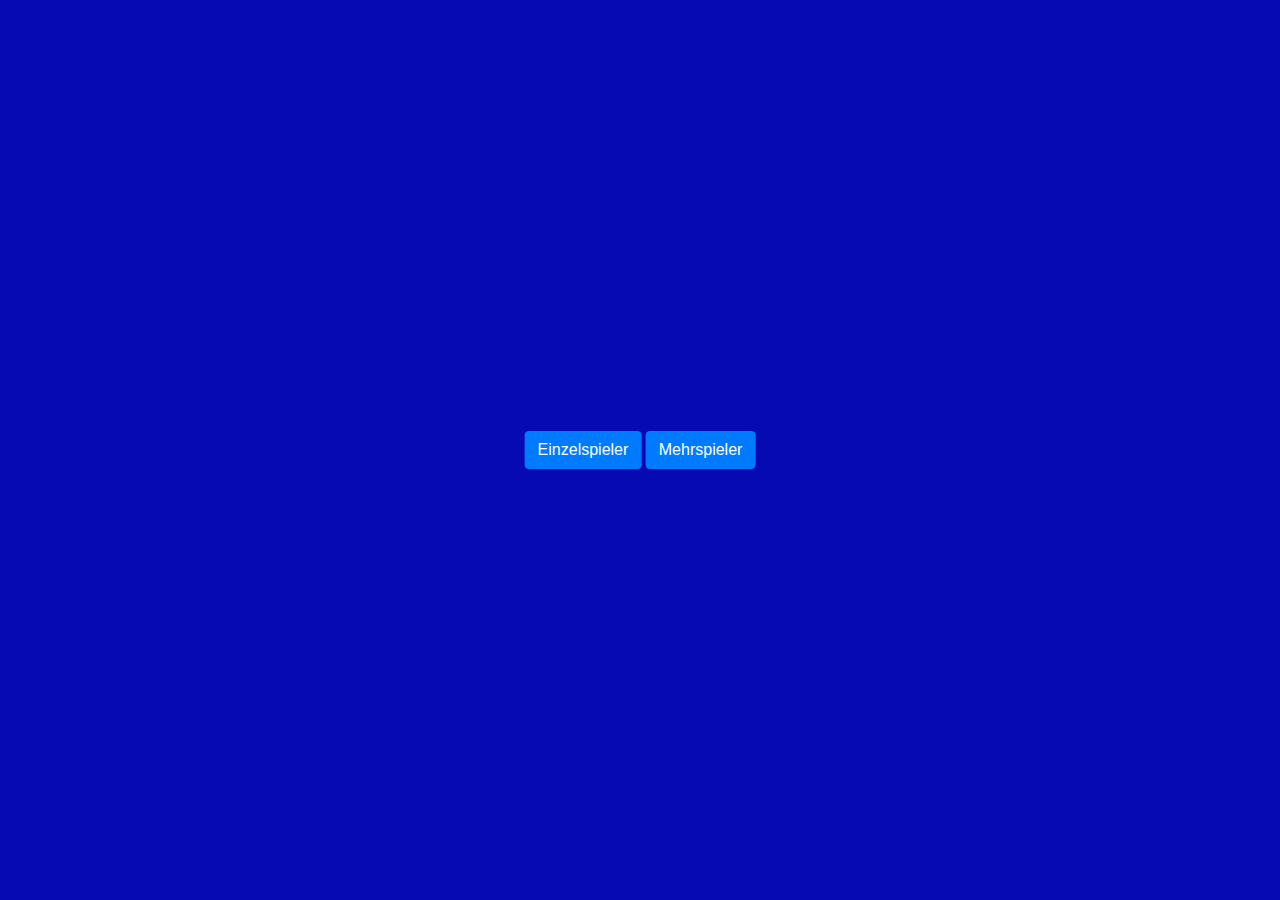
<file: index.html>
<!DOCTYPE html>
<html lang="en">

<head>
    <meta charset="UTF-8">
    <meta http-equiv="X-UA-Compatible" content="IE=edge">
    <meta name="viewport" content="width=device-width, initial-scale=1.0">
    <title>Menu</title>
    <!-- Bootstrap CSS -->
    <link rel="stylesheet" href="https://stackpath.bootstrapcdn.com/bootstrap/4.3.1/css/bootstrap.min.css" integrity="sha384-ggOyR0iXCbMQv3Xipma34MD+dH/1fQ784/j6cY/iJTQUOhcWr7x9JvoRxT2MZw1T" crossorigin="anonymous">
    <link rel="stylesheet" href="styles.css">
</head>

<body id="Index">
    <!-- Optional JavaScript -->
    <!-- jQuery first, then Popper.js, then Bootstrap JS -->
    <script src="https://code.jquery.com/jquery-3.3.1.slim.min.js" integrity="sha384-q8i/X+965DzO0rT7abK41JStQIAqVgRVzpbzo5smXKp4YfRvH+8abtTE1Pi6jizo" crossorigin="anonymous"></script>
    <script src="https://cdnjs.cloudflare.com/ajax/libs/popper.js/1.14.7/umd/popper.min.js" integrity="sha384-UO2eT0CpHqdSJQ6hJty5KVphtPhzWj9WO1clHTMGa3JDZwrnQq4sF86dIHNDz0W1" crossorigin="anonymous"></script>
    <script src="https://stackpath.bootstrapcdn.com/bootstrap/4.3.1/js/bootstrap.min.js" integrity="sha384-JjSmVgyd0p3pXB1rRibZUAYoIIy6OrQ6VrjIEaFf/nJGzIxFDsf4x0xIM+B07jRM" crossorigin="anonymous"></script>

    <div id="MenuButton">
        <button type="button" class="btn btn-primary" onClick="OpenGame(true);">Einzelspieler</button>
        <button type="button" class="btn btn-primary" onClick="OpenGame(false);">Mehrspieler</button>
    </div>
    

    <script src="scripts.js"></script>

</body>

</html>
</file>
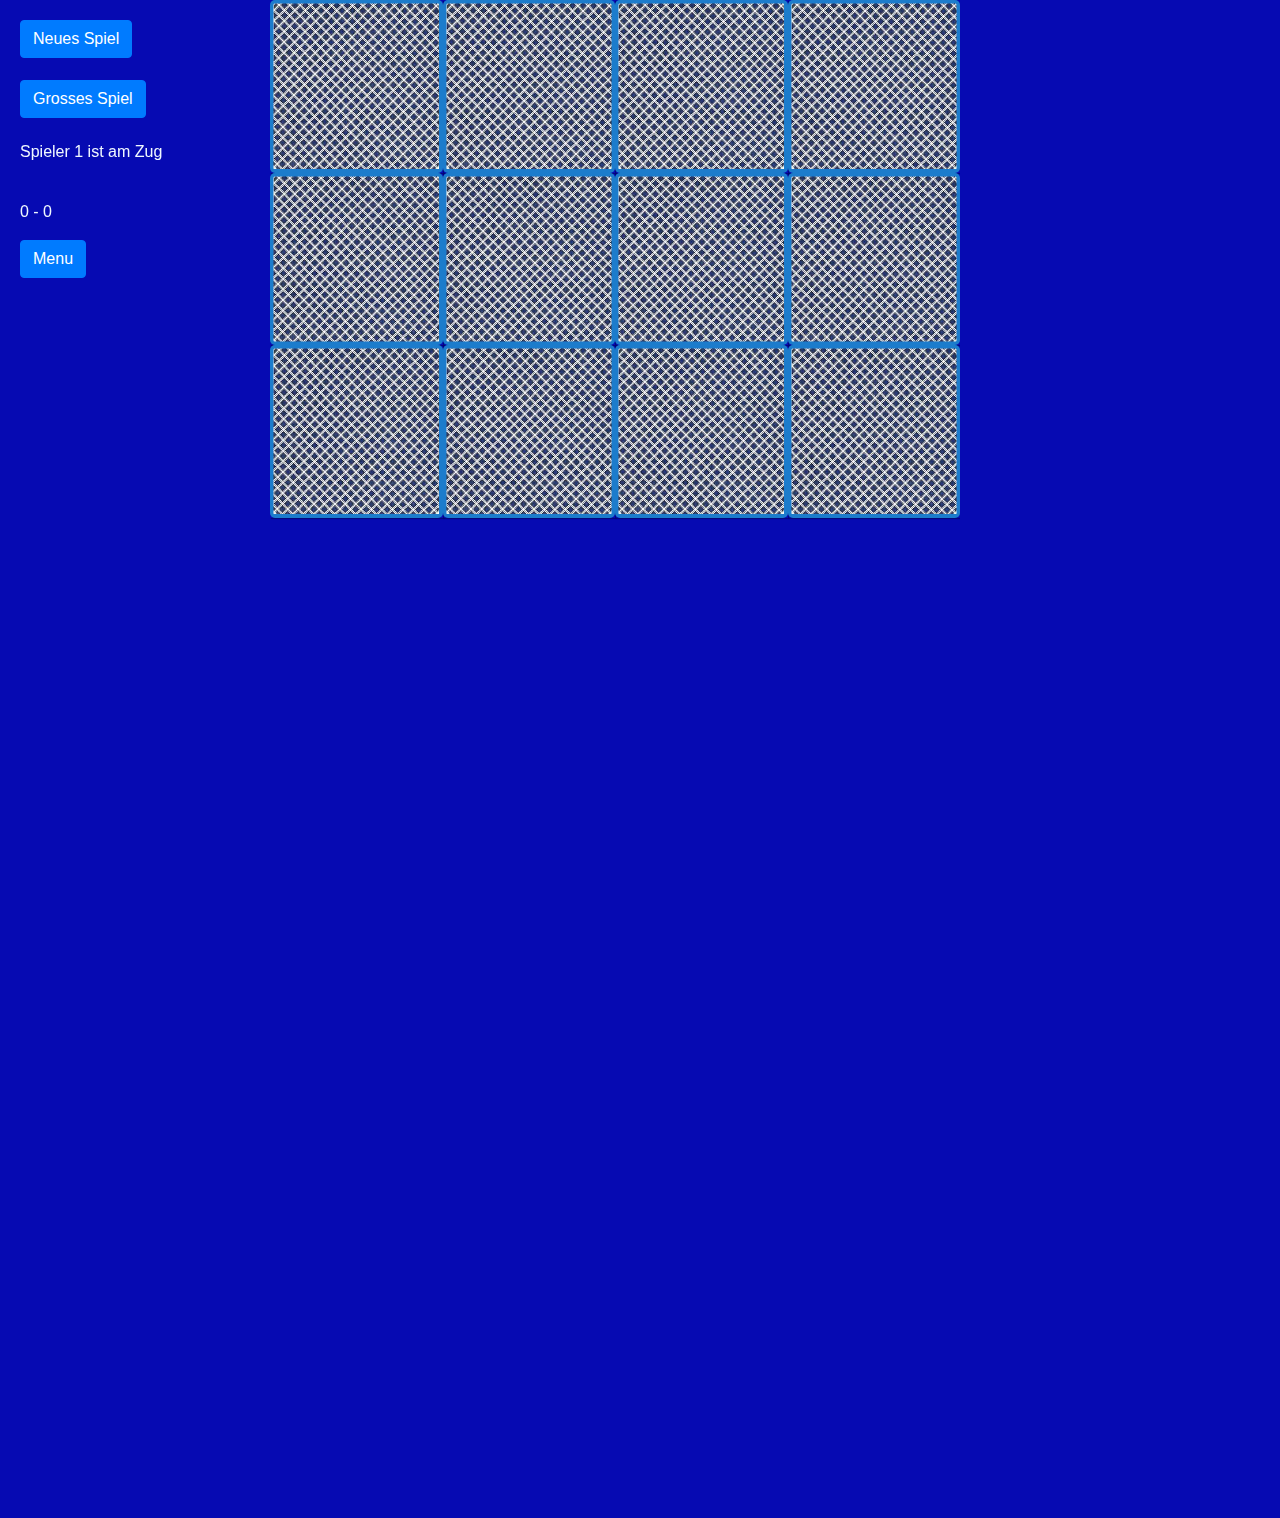
<file: Game.html>
<!DOCTYPE html>
<html lang="en">

<head>
    <meta charset="UTF-8">

    <title>Memory Game</title>

    <meta name="viewport" content="width=device-width, initial-scale=1, shrink-to-fit=no">

    <!-- Bootstrap CSS -->
    <link rel="stylesheet" href="https://stackpath.bootstrapcdn.com/bootstrap/4.3.1/css/bootstrap.min.css" integrity="sha384-ggOyR0iXCbMQv3Xipma34MD+dH/1fQ784/j6cY/iJTQUOhcWr7x9JvoRxT2MZw1T" crossorigin="anonymous">

    <link rel="stylesheet" href="styles.css">
</head>

<body class="disable-select">
    <!-- Optional JavaScript -->
    <!-- jQuery first, then Popper.js, then Bootstrap JS -->
    <script src="https://code.jquery.com/jquery-3.3.1.slim.min.js" integrity="sha384-q8i/X+965DzO0rT7abK41JStQIAqVgRVzpbzo5smXKp4YfRvH+8abtTE1Pi6jizo" crossorigin="anonymous"></script>
    <script src="https://cdnjs.cloudflare.com/ajax/libs/popper.js/1.14.7/umd/popper.min.js" integrity="sha384-UO2eT0CpHqdSJQ6hJty5KVphtPhzWj9WO1clHTMGa3JDZwrnQq4sF86dIHNDz0W1" crossorigin="anonymous"></script>
    <script src="https://stackpath.bootstrapcdn.com/bootstrap/4.3.1/js/bootstrap.min.js" integrity="sha384-JjSmVgyd0p3pXB1rRibZUAYoIIy6OrQ6VrjIEaFf/nJGzIxFDsf4x0xIM+B07jRM" crossorigin="anonymous"></script>

    <section class="memory-game" id="memory-game">
        <div class="memory-card" id="memory-card" data-framework="P1">
            <img class="front-face" src="Pictures/1.png" alt="P1" />
            <img class="back-face" src="Pictures/0.png" alt="Back" />
        </div>
        <div class="memory-card" id="memory-card" data-framework="P1">
            <img class="front-face" src="Pictures/1.png" alt="P1" />
            <img class="back-face" src="Pictures/0.png" alt="Back" />
        </div>

        <div class="memory-card" id="memory-card" data-framework="P2">
            <img class="front-face" src="Pictures/2.png" alt="P2" />
            <img class="back-face" src="Pictures/0.png" alt="Back" />
        </div>
        <div class="memory-card" id="memory-card" data-framework="P2">
            <img class="front-face" src="Pictures/2.png" alt="P2" />
            <img class="back-face" src="Pictures/0.png" alt="Back" />
        </div>

        <div class="memory-card" id="memory-card" data-framework="P3">
            <img class="front-face" src="Pictures/3.png" alt="P3" />
            <img class="back-face" src="Pictures/0.png" alt="Back" />
        </div>
        <div class="memory-card" id="memory-card" data-framework="P3">
            <img class="front-face" src="Pictures/3.png" alt="P3" />
            <img class="back-face" src="Pictures/0.png" alt="Back" />
        </div>

        <div class="memory-card" id="memory-card" data-framework="P4">
            <img class="front-face" src="Pictures/4.png" alt="P4" />
            <img class="back-face" src="Pictures/0.png" alt="Back" />
        </div>
        <div class="memory-card" id="memory-card" data-framework="P4">
            <img class="front-face" src="Pictures/4.png" alt="P4" />
            <img class="back-face" src="Pictures/0.png" alt="Back" />
        </div>

        <div class="memory-card" id="memory-card" data-framework="P5">
            <img class="front-face" src="Pictures/5.png" alt="P5" />
            <img class="back-face" src="Pictures/0.png" alt="Back" />
        </div>
        <div class="memory-card" id="memory-card" data-framework="P5">
            <img class="front-face" src="Pictures/5.png" alt="P5" />
            <img class="back-face" src="Pictures/0.png" alt="Back" />
        </div>

        <div class="memory-card" id="memory-card" data-framework="P6">
            <img class="front-face" src="Pictures/6.png" alt="P6" />
            <img class="back-face" src="Pictures/0.png" alt="Back" />
        </div>
        <div class="memory-card" id="memory-card" data-framework="P6">
            <img class="front-face" src="Pictures/6.png" alt="P6" />
            <img class="back-face" src="Pictures/0.png" alt="Back" />
        </div>

    </section>
    <section class="memory-game-big" id="memory-game-big">
        <div class="memory-card" id="memory-card" data-framework="P1">
            <img class="front-face" src="Pictures/1.png" alt="P1" />
            <img class="back-face" src="Pictures/0.png" alt="Back" />
        </div>
        <div class="memory-card" id="memory-card" data-framework="P1">
            <img class="front-face" src="Pictures/1.png" alt="P1" />
            <img class="back-face" src="Pictures/0.png" alt="Back" />
        </div>

        <div class="memory-card" id="memory-card" data-framework="P2">
            <img class="front-face" src="Pictures/2.png" alt="P2" />
            <img class="back-face" src="Pictures/0.png" alt="Back" />
        </div>
        <div class="memory-card" id="memory-card" data-framework="P2">
            <img class="front-face" src="Pictures/2.png" alt="P2" />
            <img class="back-face" src="Pictures/0.png" alt="Back" />
        </div>

        <div class="memory-card" id="memory-card" data-framework="P3">
            <img class="front-face" src="Pictures/3.png" alt="P3" />
            <img class="back-face" src="Pictures/0.png" alt="Back" />
        </div>
        <div class="memory-card" id="memory-card" data-framework="P3">
            <img class="front-face" src="Pictures/3.png" alt="P3" />
            <img class="back-face" src="Pictures/0.png" alt="Back" />
        </div>

        <div class="memory-card" id="memory-card" data-framework="P4">
            <img class="front-face" src="Pictures/4.png" alt="P4" />
            <img class="back-face" src="Pictures/0.png" alt="Back" />
        </div>
        <div class="memory-card" id="memory-card" data-framework="P4">
            <img class="front-face" src="Pictures/4.png" alt="P4" />
            <img class="back-face" src="Pictures/0.png" alt="Back" />
        </div>

        <div class="memory-card" id="memory-card" data-framework="P5">
            <img class="front-face" src="Pictures/5.png" alt="P5" />
            <img class="back-face" src="Pictures/0.png" alt="Back" />
        </div>
        <div class="memory-card" id="memory-card" data-framework="P5">
            <img class="front-face" src="Pictures/5.png" alt="P5" />
            <img class="back-face" src="Pictures/0.png" alt="Back" />
        </div>

        <div class="memory-card" id="memory-card" data-framework="P6">
            <img class="front-face" src="Pictures/6.png" alt="P6" />
            <img class="back-face" src="Pictures/0.png" alt="Back" />
        </div>
        <div class="memory-card" id="memory-card" data-framework="P6">
            <img class="front-face" src="Pictures/6.png" alt="P6" />
            <img class="back-face" src="Pictures/0.png" alt="Back" />
        </div>

        <div class="memory-card" id="memory-card" data-framework="P7">
            <img class="front-face" src="Pictures/7.png" alt="P7" />
            <img class="back-face" src="Pictures/0.png" alt="Back" />
        </div>
        <div class="memory-card" id="memory-card" data-framework="P7">
            <img class="front-face" src="Pictures/7.png" alt="P7" />
            <img class="back-face" src="Pictures/0.png" alt="Back" />
        </div>

        <div class="memory-card" id="memory-card" data-framework="P8">
            <img class="front-face" src="Pictures/8.png" alt="P8" />
            <img class="back-face" src="Pictures/0.png" alt="Back" />
        </div>
        <div class="memory-card" id="memory-card" data-framework="P8">
            <img class="front-face" src="Pictures/8.png" alt="P8" />
            <img class="back-face" src="Pictures/0.png" alt="Back" />
        </div>

        <div class="memory-card" id="memory-card" data-framework="P9">
            <img class="front-face" src="Pictures/9.png" alt="P9" />
            <img class="back-face" src="Pictures/0.png" alt="Back" />
        </div>
        <div class="memory-card" id="memory-card" data-framework="P9">
            <img class="front-face" src="Pictures/9.png" alt="P9" />
            <img class="back-face" src="Pictures/0.png" alt="Back" />
        </div>

        <div class="memory-card" id="memory-card" data-framework="P10">
            <img class="front-face" src="Pictures/10.png" alt="P10" />
            <img class="back-face" src="Pictures/0.png" alt="Back" />
        </div>
        <div class="memory-card" id="memory-card" data-framework="P10">
            <img class="front-face" src="Pictures/10.png" alt="P10" />
            <img class="back-face" src="Pictures/0.png" alt="Back" />
        </div>

        <div class="memory-card" id="memory-card" data-framework="P11">
            <img class="front-face" src="Pictures/11.png" alt="P11" />
            <img class="back-face" src="Pictures/0.png" alt="Back" />
        </div>
        <div class="memory-card" id="memory-card" data-framework="P11">
            <img class="front-face" src="Pictures/11.png" alt="P11" />
            <img class="back-face" src="Pictures/0.png" alt="Back" />
        </div>

        <div class="memory-card" id="memory-card" data-framework="P12">
            <img class="front-face" src="Pictures/12.png" alt="P12" />
            <img class="back-face" src="Pictures/0.png" alt="Back" />
        </div>
        <div class="memory-card" id="memory-card" data-framework="P12">
            <img class="front-face" src="Pictures/12.png" alt="P12" />
            <img class="back-face" src="Pictures/0.png" alt="Back" />
        </div>

    </section>
    <div class="endscreen" id="endscreen">
        <center class="title" id="title">Player .. won!</center>
        <canvas id="Canvas" class="title"></canvas>
        <script src="app.js"></script>
        
        <!-- <button>sdafkjksa</button> -->
    </div>
   
    <div id ="hide">
    <div class ="NewGameButton">
        <button type="button" class="btn btn-primary" id="visib" onClick="resetGame();">Neues Spiel</button>
    </div>
    <div class="BigGameButton">
        <button type="button" class="btn btn-primary" onClick="changeBigGame();">Grosses Spiel</button>
    </div>
    <div class="MenuButton">
        <button type="button" class="btn btn-primary" onClick="OpenIndex();">Menu</button>
    </div>
    <div class="LabelWHO" id="LabelWHO">
        <output></output>
    </div>
    <div class="LabelPoints" id="LabelPoints">
        <output></output>
    </div>
    </div>

    <script src="scripts.js"></script>
 
</body>


</html>
</file>
<file: styles.css>
* {
    padding: 0;
    margin: 0;
    box-sizing: border-box;
}

::-webkit-scrollbar {
    display: none;
}

img {
    pointer-events: none;
}

.disable-select {
    user-select: none;
    /* supported by Chrome and Opera */
    -webkit-user-select: none;
    /* Safari */
    -khtml-user-select: none;
    /* Konqueror HTML */
    -moz-user-select: none;
    /* Firefox */
    -ms-user-select: none;
    /* Internet Explorer/Edge */
}

body {
    height: 100vh;
    /* display: flex; */
    overflow-y: hidden; 
    background: #060AB2;
}

#Index {
    position: relative;
}

#memory-game {
    width: 75%;
    
    padding-bottom: 1000px;
    margin: auto;
    display: flex;
    flex-wrap: wrap;
    perspective: 1000px;
    position: absolute;
    padding-left: 30vh;
   
    visibility: visible;
    overflow-y: hidden; 

    







}

#memory-game-big {
    visibility: hidden;
    width: 31%;
    overflow-y: hidden; 
    padding-bottom: 1px;
    /* margin: auto; */
    display: flex;
    flex-wrap: wrap;
    perspective: 1000px;
    position: absolute;
    left: 50vh;
    /* padding-left: 20vh;
    padding-right: 20vh; */
}

.endscreen {
    visibility: hidden;
  
    height: 100%;
    width: 100%;
    position: absolute;
    top: 30%;
}




  



.title {
    font-size: 5vw;
    color: rgb(255, 255, 255);
}

.memory-card {
    position: relative;
    width: 25%;
   
    padding-bottom: 25%;
    float: left;
    height: 0;
    position: relative;
    transform: scale(1);
    transform-style: preserve-3d;
    transition: transform .5s;
    box-shadow: 1px 1px 1px rgba(0, 0, 0, .3);


    
}

.memory-card:active {
    transform: scale(0.97);
    transition: transform .2s;
}

.memory-card.flip {
    transform: rotateY(180deg);
}

.front-face,
.back-face {
    width: 100%;
    height: 100%;
    padding: 2%;
    position: absolute;
    border-radius: 5px;
    background: #1C7CCC;
    backface-visibility: hidden;
}

.front-face {
    transform: rotateY(180deg);
}

.NewGameButton {
    position: fixed;
    top: 20px;
    left: 20px;
}

.BigGameButton {
    position: fixed;
    top: 80px;
    left: 20px;
}

.MenuButton {
    position: fixed;
    top: 240px;
    left: 20px;
}

.LabelWHO {
    position: fixed;
    color: aliceblue;
    top: 140px;
    left: 20px;
}

.LabelPoints {
    position: fixed;
    color: aliceblue;
    top: 200px;
    left: 20px;
}

#MenuButton {
    margin: 0;
    position: absolute;
    top: 50%;
    left: 50%;
    -ms-transform: translate(-50%, -50%);
    transform: translate(-50%, -50%);
}

canvas {
    position: fixed;
    top: 0;
    left: 0;
    width: 100%;
    height: 100%;
    z-index: -1;
}

shadowBox {
    background-color: rgb(0, 0, 0);
    /* Fallback color */
    background-color: rgba(0, 0, 0, 0.2);
    /* Black w/opacity/see-through */
    border: 3px solid;
}



.rainbow {
    text-align: center;
    text-decoration: underline;
    font-size: 32px;
    font-family: monospace;
    letter-spacing: 5px;
}
.rainbow_text_animated {
    background: linear-gradient(to right, #6666ff, #0099ff , #00ff00, #ff3399, #6666ff);
    -webkit-background-clip: text;
    background-clip: text;
    color: transparent;
    animation: rainbow_animation 6s ease-in-out infinite;
    background-size: 400% 100%;
}

@keyframes rainbow_animation {
    0%,100% {
        background-position: 0 0;
    }

    50% {
        background-position: 100% 0;
    }
}
</file>
